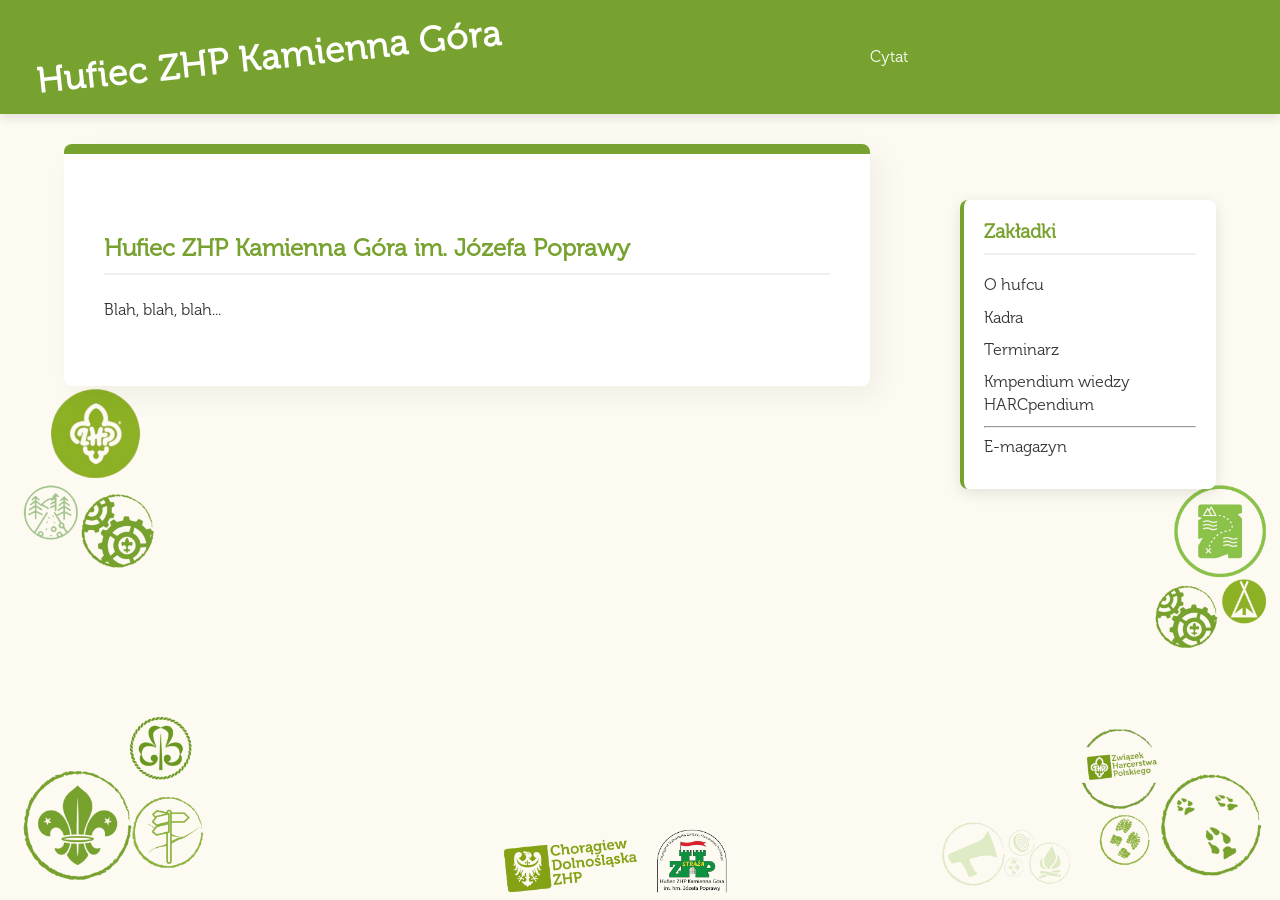
<file: index.html>
<!DOCTYPE html>
<html>
<head>
    <meta charset="UTF-8">
    <title>Hufiec ZHP Kamienna Góra im. Józefa Poprawy</title>
    <link rel="stylesheet" href="style.css">
    <meta name="author" content="dh. Wiktor Woźny i hm. Agniszka Czajkowska-Wróbel">
</head>
<body>
    <header>
        <table>
            <tr>
                <th>
                    <h1>
                        Hufiec ZHP Kamienna Góra
                    </h1>
                </th>
                <th>
                    <blockquote id="quote">Cytat</blockquote>
                </th>
            </tr>
        </table>
    </header>
    <main>
        <article>
            <section>
                <h3>Hufiec ZHP Kamienna Góra im. Józefa Poprawy</h3>
                <p>Blah, blah, blah...</p>
            </section>
        </article>
        <aside>
            <h3>Zakładki</h3>
            <ul>
                <li><a href="o-hufcu.html">O hufcu</a></li>
                <li><a href="kadra.html">Kadra</a></li>
                <li><a href="terminarz.html">Terminarz</a></li>
                <li><a href="HARCpendium.html">Kmpendium wiedzy HARCpendium</a></li>
                <hr>
                <li><a href="E-magazyn.html">E-magazyn</a></li>
            </ul>
        </aside>
    </main>
</body>
</html>
</file>
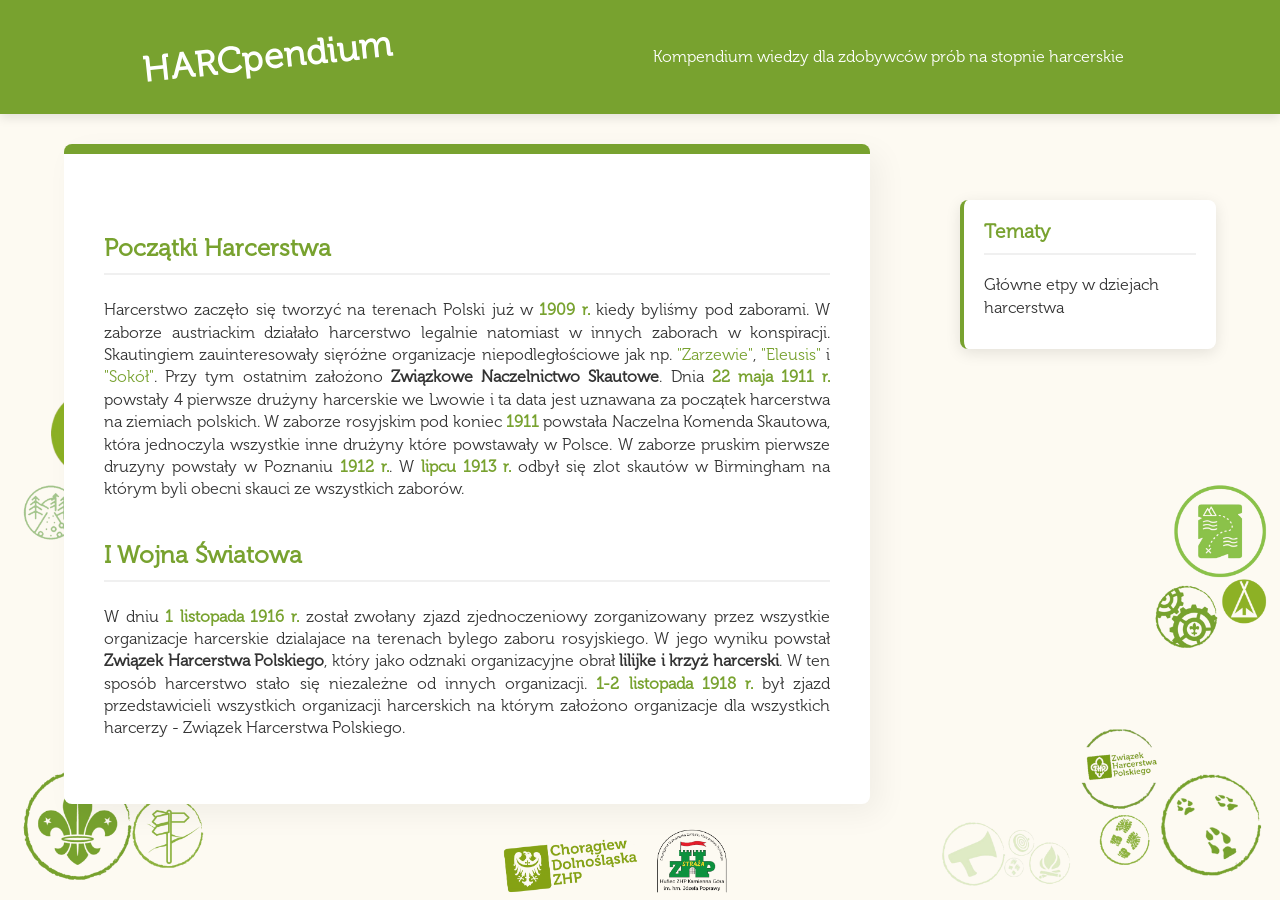
<file: gewdh.html>
<!DOCTYPE html>
<html>
<head>
    <meta charset="UTF-8">
    <title>Harcpendium</title>
    <link rel="stylesheet" href="style.css">
    <meta name="author" content="dh. Wiktor Woźny i hm. Agniszka Czajkowska-Wróbel">
</head>
<body>
    <header>
        <table>
            <tr>
                <th>
                    <h1>
                        HARCpendium
                    </h1>
                </th>
                <th>
                    <blockquote>Kompendium wiedzy dla zdobywców prób na stopnie harcerskie</blockquote>
                </th>
            </tr>
        </table>
    </header>
    <main>
        <article>
            <section>
                <h3>Początki Harcerstwa</h3>
                <p>
                    Harcerstwo zaczęło się tworzyć na terenach Polski już w <time datetime="1909">1909 r.</time> kiedy byliśmy pod zaborami. W zaborze austriackim działało harcerstwo legalnie natomiast w innych zaborach w konspiracji. Skautingiem zauinteresowały sięróżne organizacje niepodległościowe jak np. <abbr title='organizacja akademicka, która w ramach Polskich Drużyn Strzeleckich przygotowywała młodzież do walki o niepodległość'>"Zarzewie"</abbr>, <abbr title='katolickie stowarzyszenie abstynenckie'>"Eleusis"</abbr> i <abbr title='towarzystwo sportowe o charakterze patriotycznym'>"Sokół"</abbr>. Przy tym ostatnim założono <strong>Związkowe Naczelnictwo Skautowe</strong>. Dnia <time datetime="1911-05-22">22 maja 1911 r.</time> powstały 4 pierwsze drużyny harcerskie we Lwowie i ta data jest uznawana za początek harcerstwa na ziemiach polskich. W zaborze rosyjskim pod koniec <time datetime="1911">1911</time> powstała Naczelna Komenda Skautowa, która jednoczyla wszystkie inne drużyny które powstawały w Polsce. W zaborze pruskim pierwsze druzyny powstały w Poznaniu <time datetime="1912">1912 r.</time>. W <time datetime="1913-07">lipcu 1913 r.</time> odbył się zlot skautów w Birmingham na którym byli obecni skauci ze wszystkich zaborów. 
                </p>
            </section>
            <section>
                <h3>I Wojna Światowa</h3>
                <p>
                    W dniu <time datetime="1916-11-01">1 listopada 1916 r.</time> został zwołany zjazd zjednoczeniowy zorganizowany przez wszystkie organizacje harcerskie dzialajace na terenach bylego zaboru rosyjskiego. W jego wyniku powstał <strong>Związek Harcerstwa Polskiego</strong>, który jako odznaki organizacyjne obrał <strong>lilijke i krzyż harcerski</strong>. W ten sposób harcerstwo stało się niezależne od innych organizacji. <time datetime="1918-11-1/2">1-2 listopada 1918 r.</time> był zjazd przedstawicieli wszystkich organizacji harcerskich na którym założono organizacje dla wszystkich harcerzy - Związek Harcerstwa Polskiego.
                </p>
            </section>
        </article>
        <aside>
            <h3>Tematy</h3>
            <ul>
                <li><a href="gewdh.html">Główne etpy w dziejach harcerstwa</a></li>
            </ul>
        </aside>
    </main>
</body>
</html>
</file>
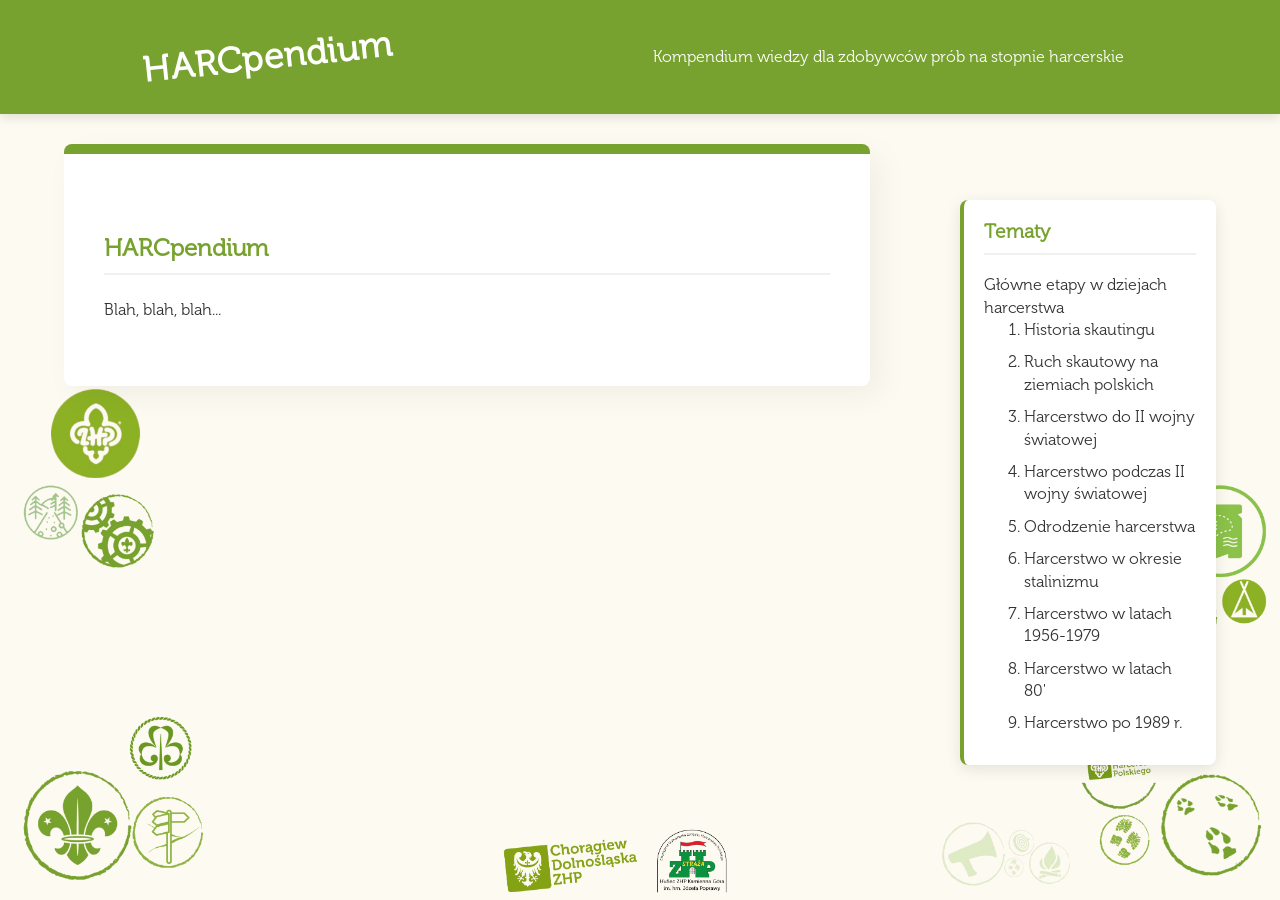
<file: HARCpendium.html>
<!DOCTYPE html>
<html>
<head>
    <meta charset="UTF-8">
    <title>HARCpendium</title>
    <link rel="stylesheet" href="style.css">
    <meta name="author" content="dh. Wiktor Woźny i hm. Agniszka Czajkowska-Wróbel">
</head>
<body>
    <header>
        <table>
            <tr>
                <th>
                    <h1>
                        HARCpendium
                    </h1>
                </th>
                <th>
                    <blockquote>Kompendium wiedzy dla zdobywców prób na stopnie harcerskie</blockquote>
                </th>
            </tr>
        </table>
    </header>
    <main>
        <article>
            <section>
                <h3>HARCpendium</h3>
                <p>Blah, blah, blah...</p>
            </section>
        </article>
        <aside>
            <h3>Tematy</h3>
            <ul>
                <li>
                    Główne etapy w dziejach harcerstwa
                    <ol>
                        <li>Historia skautingu</li>
                        <li>Ruch skautowy na ziemiach polskich</li>
                        <li>Harcerstwo do II wojny światowej</li>
                        <li>Harcerstwo podczas II wojny światowej</li>
                        <li>Odrodzenie harcerstwa</li>
                        <li>Harcerstwo w okresie stalinizmu</li>
                        <li>Harcerstwo w latach 1956-1979</li>
                        <li>Harcerstwo w latach 80'</li>
                        <li>Harcerstwo po 1989 r.</li>
                    </ol>
                </li>
            </ul>
        </aside>
    </main>
</body>
</html>
</file>
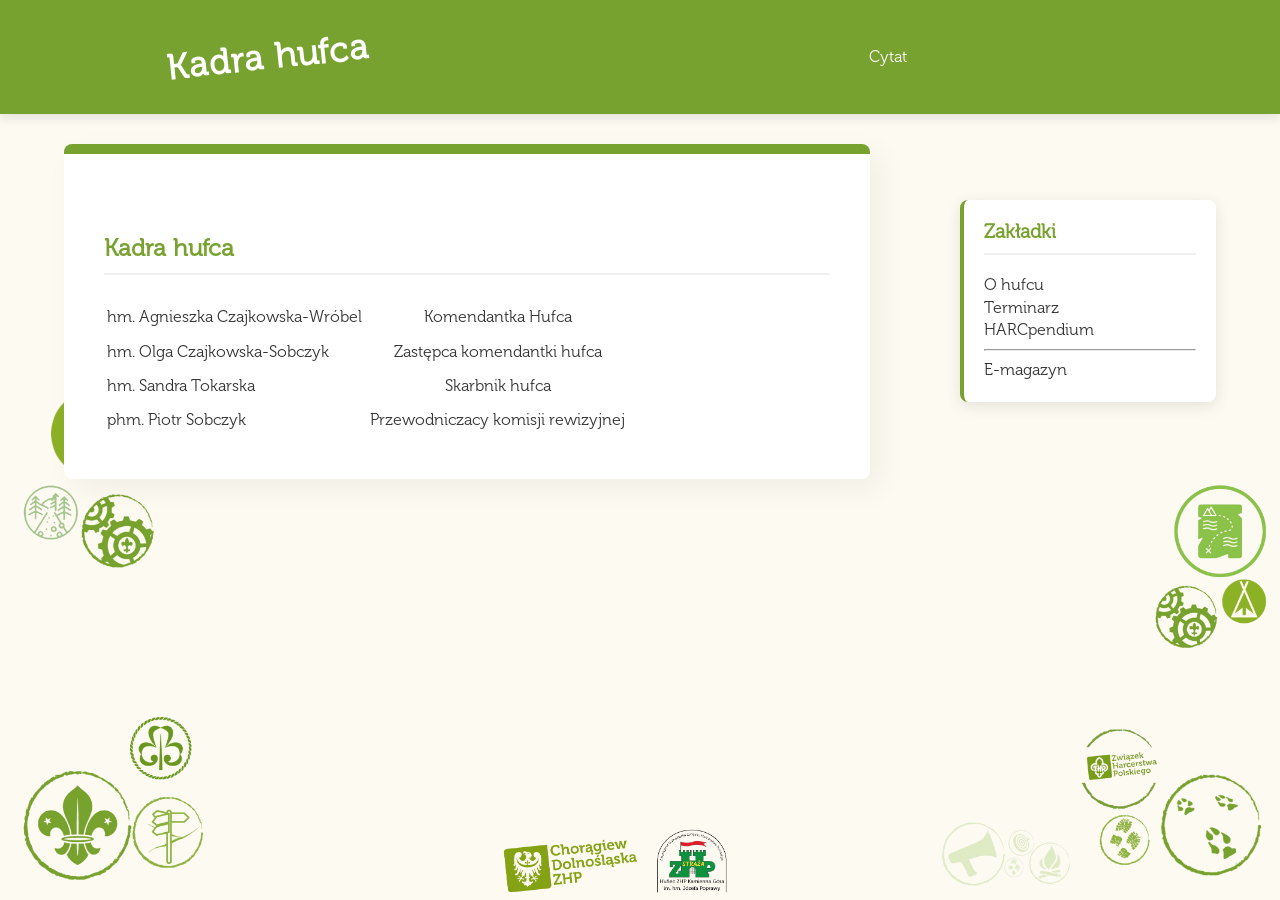
<file: kadra.html>
<!DOCTYPE html>
<html>
<head>
    <meta charset="UTF-8">
    <title>Kadra hufca</title>
    <link rel="stylesheet" href="style.css">
    <meta name="author" content="dh. Wiktor Woźny i hm. Agniszka Czajkowska-Wróbel">
</head>
<body>
    <header>
        <table>
            <tr>
                <th>
                    <h1>
                        Kadra hufca
                    </h1>
                </th>
                <th>
                    <blockquote id="quote">Cytat</blockquote>
                </th>
            </tr>
        </table>
    </header>
    <main>
        <article>
            <section>
                <h3>Kadra hufca</h3>
                <table class="table-kadra">
                    <tr><td>hm. Agnieszka Czajkowska-Wróbel</td><td class="kadra-table">Komendantka Hufca</td></tr>
                    <tr><td>hm. Olga Czajkowska-Sobczyk</td><td class="kadra-table">Zastępca komendantki hufca</td></tr>
                    <tr><td>hm. Sandra Tokarska</td><td class="kadra-table">Skarbnik hufca</td></tr>
                    <tr><td>phm. Piotr Sobczyk</td><td class="kadra-table">Przewodniczacy komisji rewizyjnej</td></tr>
                </table>
            </section>
        </article>
        <aside>
            <h3>Zakładki</h3>
            <details>
                <summary>O hufcu</summary>
                <ul class="subcategories">
                    <li><a href="kadra.html">Kadra hufca</a></li>
                    <li><a href="wip.html">Drużyny</a></li>
                    <li><a href="wip.html">Historia hufca</a></li>
                    <li><a href="wip.html">Bohater hufca</a></li>
                </ul>
            </details>
            <a href="wip.html">Terminarz</a><br>
            <a href="wip.html">HARCpendium</a><br>
            <hr>
            <a href="wip.html">E-magazyn</a><br>
        </aside>
    </main>
</body>
</html>
</file>
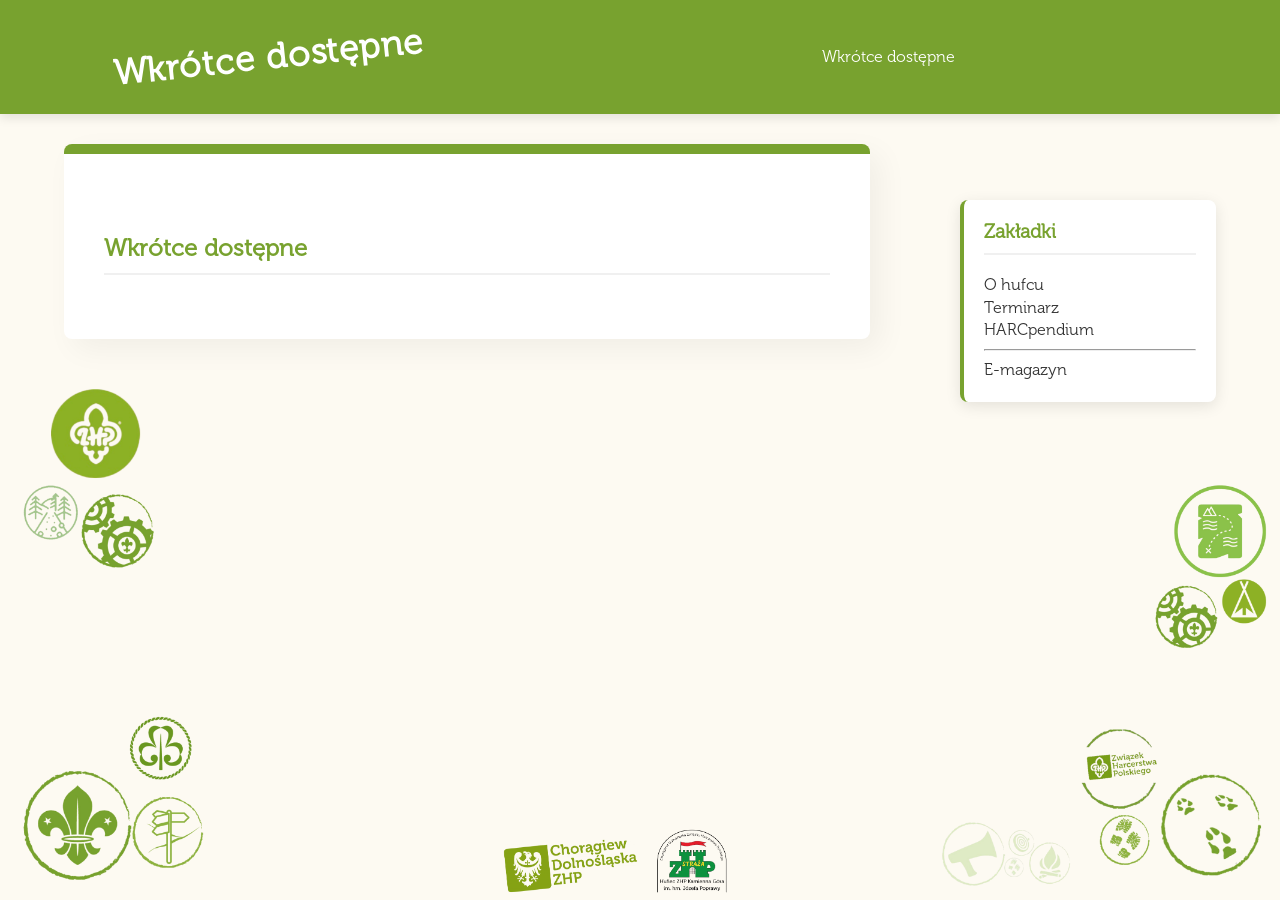
<file: wip.html>
<!DOCTYPE html>
<html>
<head>
    <meta charset="UTF-8">
    <title>Wkrótce dostępne</title>
    <link rel="stylesheet" href="style.css">
    <meta name="author" content="dh. Wiktor Woźny i hm. Agniszka Czajkowska-Wróbel">
</head>
<body>
    <header>
        <table>
            <tr>
                <th>
                    <h1>
                        Wkrótce dostępne
                    </h1>
                </th>
                <th>
                    <blockquote>Wkrótce dostępne</blockquote>
                </th>
            </tr>
        </table>
    </header>
    <main>
        <article>
            <section>
                <h3>Wkrótce dostępne</h3>
            </section>
        </article>
        <aside>
            <h3>Zakładki</h3>
            <details>
                <summary>O hufcu</summary>
                <ul class="subcategories">
                    <li><a href="kadra.html">Kadra</a></li>
                    <li><a href="wip.html">Drużyny</a></li>
                    <li><a href="wip.html">Historia hufca</a></li>
                    <li><a href="wip.html">Bohater hufca</a></li>
                </ul>
            </details>
            <a href="wip.html">Terminarz</a><br>
            <a href="wip.html">HARCpendium</a><br>
            <hr>
            <a href="wip.html">E-magazyn</a><br>
        </aside>
    </main>
</body>
</html>
</file>
<file: style.css>
@font-face {
    font-family: 'Museo300';
    src: url('Museo300.otf') format('opentype');
    font-weight: normal;
    font-style: normal;
}
html 
{
    scroll-behavior: smooth;
}
*, ::before, ::after 
{
    box-sizing: border-box;
}
img 
{
    display: inline-block;
    max-inline-size: 100%;
    block-size: auto;
    vertical-align: middle;
}
code, kbd, samp, pre 
{
    font-family: ui-monospace, SFMono-Regular, Consolas, "Liberation Mono", Menlo, monospace;
    font-size: 1em;
}
html 
{
    line-height: 1.4;
    -webkit-text-size-adjust: 100%;
}
h1, h2, h3, h4, h5, h6 
{
    line-height: 1.2;
}
main 
{
    display: block;
}
hr 
{
    box-sizing: content-box;
    height: 0;
    overflow: visible;
}
pre 
{
    font-family: monospace, monospace;
    font-size: 1em;
}
a 
{
    background-color: transparent;
}
abbr[title] 
{
    color: #78A22F;
    text-decoration: none;
    cursor: help;
}
b, strong 
{
    font-weight: bolder;
}
small 
{
    font-size: 80%;
}
sub, sup 
{
    font-size: 75%;
    line-height: 0;
    position: relative;
    vertical-align: baseline;
}
sub 
{
    bottom: -0.25em;
}
sup 
{
    top: -0.5em;
}
img 
{
    border-style: none;
}
button, input, optgroup, select, textarea 
{
    font-family: inherit;
    font-size: 100%;
    line-height: 1.15;
    margin: 0;
}
button, input 
{
    overflow: visible;
}
button, select 
{
    text-transform: none;
}
button, [type="button"], [type="reset"], [type="submit"] 
{
    -webkit-appearance: button;
}
button::-moz-focus-inner, [type="button"]::-moz-focus-inner, [type="reset"]::-moz-focus-inner, [type="submit"]::-moz-focus-inner 
{
    border-style: none;
    padding: 0;
}
button:-moz-focusring, [type="button"]:-moz-focusring, [type="reset"]:-moz-focusring, [type="submit"]:-moz-focusring 
{
    outline: 1px dotted ButtonText;
}
fieldset 
{
    padding: 0.35em 0.75em 0.625em;
}
legend 
{
    box-sizing: border-box;
    color: inherit;
    display: table;
    max-width: 100%;
    padding: 0;
    white-space: normal;
}
progress 
{
    vertical-align: baseline;
}
textarea 
{
    overflow: auto;
}
[type="checkbox"], [type="radio"] 
{
    box-sizing: border-box;
    padding: 0;
}
[type="number"]::-webkit-inner-spin-button, [type="number"]::-webkit-outer-spin-button 
{
    height: auto;
}
[type="search"] 
{
    -webkit-appearance: textfield;
    outline-offset: -2px;
}
[type="search"]::-webkit-search-decoration 
{
    -webkit-appearance: none;
}
::-webkit-file-upload-button 
{
    -webkit-appearance: button;font: inherit;
}
details 
{
    display: block;
}
summary 
{
    display: list-item;
}
template 
{
    display: none;
}
[hidden] 
{
    display: none;
}
body 
{
    margin: 0;
    background-color: #fdfaf2;
    background-image: url('bg.png');
    background-repeat: no-repeat;
    background-position: bottom center;
    background-size: 100% auto;
    background-attachment: fixed;
    font-family: 'Museo300', sans-serif;
    color: #333;
}
header 
{
    text-align: center;
    background: #78A22F; /* Oficjalna zieleń */
    padding: 30px 20px;
    color: white;
    margin-bottom: 30px;
    box-shadow: 0 4px 10px rgba(0,0,0,0.1);
}
header h1 
{
    margin: 0;
    font-size: 2.2em;
    letter-spacing: 1px;
    white-space: nowrap;
    rotate: -6deg;
}
header table
{
    width: 100%;
    border-collapse: collapse;
}
header th
{
    vertical-align: middle;
    font-weight: normal;
    padding: 0 15px;
}
header th:nth-child(1)
{
    width: 40%;
    white-space: nowrap;
}
header th:nth-child(2)
{
    width: 60%;
}
header img
{
    height: 80px;
    width: auto;
}
aside
{
    position: fixed;
    right: 5%;
    top: 200px;
    width: 20%;
    background: white;
    padding: 20px;
    border-radius: 8px;
    box-shadow: 0 4px 15px rgba(0,0,0,0.1);
    border-left: 4px solid #78A22F;
}
aside h3
{
    margin-top: 0;
    color: #78A22F;
    font-size: 1.2em;
}
aside ul
{
    list-style: none;
    padding: 0;
    margin: 0;
}
aside li
{
    margin-bottom: 10px;
}
aside a
{
    color: #333;
    text-decoration: none;
}
aside a:hover
{
    color: #78A22F;
}
main
{
    position: relative;
    width: 90%;
    margin: 0 auto;
}
article 
{
    background: white;
    margin: 0 0 50px 0;
    width: 70%;
    padding: 40px;
    border-radius: 8px;
    box-shadow: 10px 10px 30px rgba(0,0,0,0.05);
    border-top: 10px solid #78A22F;
}
h3 
{
    color: #78A22F;
    border-bottom: 2px solid #f0f0f0;
    padding-bottom: 10px;
    margin-top: 40px;
    font-size: 1.5em;
}
p 
{
    margin-bottom: 1.5em;
    text-align: justify;
}
time 
{
    font-weight: bold;
    color: #78A22F;
}
abbr a::before
{
    color: #78A22F;
    text-decoration: none;
    cursor: help;
}
a::after
{
    text-decoration: none;
    color: #5C3896;
}
details > summary::-webkit-details-marker 
{
    display: none;
}
summary::-webkit-details-marker 
{
    display: none;
}
summary::marker
{
    display: none;
}
summary
{
    list-style: none;
    cursor: pointer;
}
summary:hover
{
    color: #78A22F;
}
.subcategories
{
    margin: 10px 0 10px 20px;
    padding-left: 20px;
    list-style: none;
    border-left: 2px solid #78A22F;
}
.subcategories li
{
    margin: 8px 0;
    padding-left: 10px;
}
.subcategories li a
{
    color: #333;
    text-decoration: none;
    font-size: 0.95em;
}
.subcategories li a:hover
{
    color: #78A22F;
    text-decoration: underline;
}
.kadra-table {
    padding: 5px;
    text-align: center;
}
@media screen and (max-width: 768px) {
    article 
    {
        margin: 10px;
        padding: 20px;
        border-radius: 0;
    }
}
</file>
